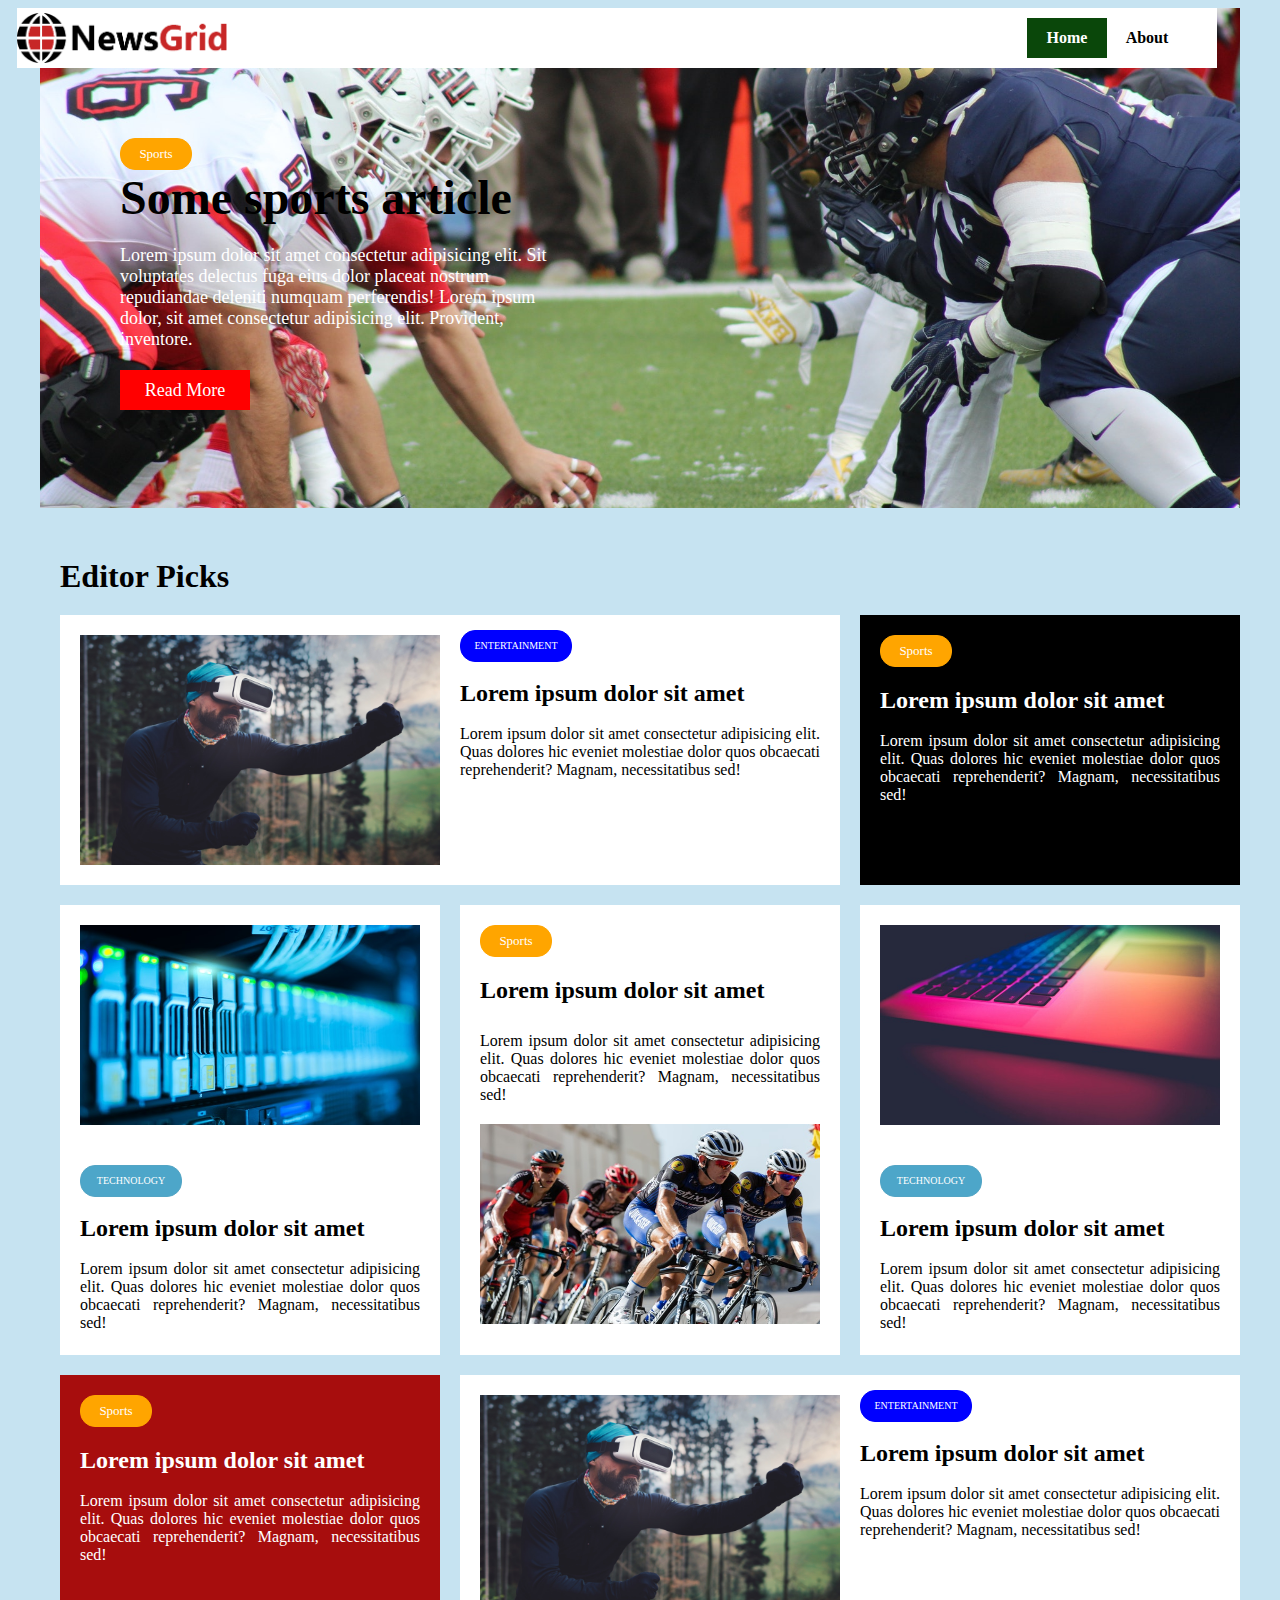
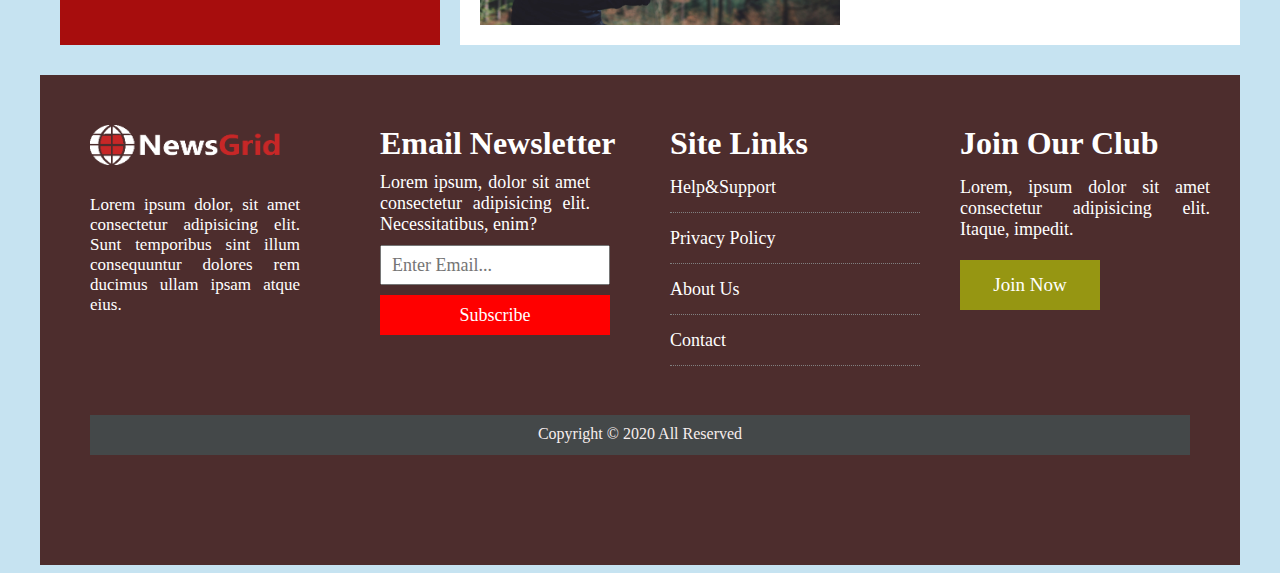
<file: index.html>
<html lang="en">
<head>
    <meta charset="UTF-8">
    <meta http-equiv="X-UA-Compatible" content="IE=edge">
    <meta name="viewport" content="width=device-width, initial-scale=1.0">
    <title>News Grid | Lasted News</title>
    <link rel="shorcut icon" href="images/icon.png">
    <link rel="stylesheet" href="style.css">
</head>
<body>
    <!-- navbar codes -->
        <div class="navbar">
             <div class="navbar1">
                <img src="images/logo.png" alt="">
             </div>
             <!-- <div class="navbar2">
                <h1>News<span style="color: rgb(5, 107, 5);">Grid</span> </h1>
            </div> -->
            <div class="navbar3">
                <ul>
                    <li>
                        <a href="index.html" class="home">Home</a>
                    </li>
                    <li>
                        <a href="about.html" class="about">About</a>
                    </li>
                </ul>
            </div>
        </div>
    <!-- view codes     -->
        <div class="view">
            <div class="view1">    
                <p class="sport">Sports</p>
                <h1>Some sports article</h1>
                <p class="para">Lorem ipsum dolor sit amet consectetur adipisicing elit. Sit voluptates delectus fuga eius dolor placeat nostrum repudiandae deleniti numquam perferendis! Lorem ipsum dolor, sit amet consectetur adipisicing elit. Provident, inventore.</p>
                <a href="article.html" class="readmore">Read More</a>
            </div>    
        </div>
    <!-- article codes     -->
        <div class="headers">
            <h1>Editor Picks</h1>
        </div>
        <div class="article">
            <div class="article1">
                <div class="article1a">
                    <img src="images/articles/ent1.jpg" alt="">
                </div>
                <div class="article1b">
                    <p class="paragra">ENTERTAINMENT</p><br>
                    <a href="" class="head"><h1>Lorem ipsum dolor sit amet</h1></a><br>
                    <p class="paragra2">Lorem ipsum dolor sit amet consectetur adipisicing elit. Quas dolores hic eveniet molestiae dolor quos obcaecati reprehenderit? Magnam, necessitatibus sed!</p>
                </div>
            </div>
            <div class="article2">
                <p class="sport" style="margin: 20px 0px 0px 20px;">Sports</p>
                <a href="" class="head" style="color:white;"><h1 style="padding: 20px 0px 0px 20px;">Lorem ipsum dolor sit amet</h1></a><br>
                <p class="paragra2" style="color: white; padding: 0px 20px 0px 20px;">Lorem ipsum dolor sit amet consectetur adipisicing elit. Quas dolores hic eveniet molestiae dolor quos obcaecati reprehenderit? Magnam, necessitatibus sed!</p>
            </div>
        </div>
        <div class="article">
            <div class="article3">
                <div class="article3a">
                    <img src="images/articles/tech1.jpg" alt="">
                </div>
                <div class="article3b">
                    <p class="paragraph">TECHNOLOGY</p><br>
                    <a href="" class="head"><h1 style="padding: 0px 0px 0px 20px;">Lorem ipsum dolor sit amet</h1></a><br>
                    <p class="paragra2" style="padding: 0px 20px 0px 20px;">Lorem ipsum dolor sit amet consectetur adipisicing elit. Quas dolores hic eveniet molestiae dolor quos obcaecati reprehenderit? Magnam, necessitatibus sed!</p>
                </div> 
            </div>
            <div class="article3" style="margin-left: 20px;">
                <div class="article3b">
                    <p class="sport" style="margin: 20px 0px 0px 20px;">Sports</p>
                    <a href="" class="head"><h1 style="padding: 20px 0px 0px 20px;">Lorem ipsum dolor sit amet</h1></a><br>
                    <p class="paragra2" style="padding: 10px 20px 0px 20px;">Lorem ipsum dolor sit amet consectetur adipisicing elit. Quas dolores hic eveniet molestiae dolor quos obcaecati reprehenderit? Magnam, necessitatibus sed!</p>
                </div>
                <div class="article3a">
                    <img src="images/articles/sports1.jpg" alt="">
                </div>
            </div>
            <div class="article3 style="margin: 10px 0px 0px 10px;">
                <div class="article3a">
                    <img src="images/articles/tech2.jpg" alt="">
                </div>
                <div class="article3b">
                    <p class="paragraph">TECHNOLOGY</p><br>
                    <a href="" class="head"><h1 style="padding: 0px 0px 0px 20px;">Lorem ipsum dolor sit amet</h1></a><br>
                    <p class="paragra2" style="padding: 0px 20px 0px 20px;">Lorem ipsum dolor sit amet consectetur adipisicing elit. Quas dolores hic eveniet molestiae dolor quos obcaecati reprehenderit? Magnam, necessitatibus sed!</p>
                </div> 
            </div>
        </div>    
        <div class="article">
            <div class="article2" style="background-color: rgb(167, 13, 13);">
                <p class="sport" style="margin: 20px 0px 0px 20px;">Sports</p>
                <a href="" class="head" style="color:white;"><h1 style="padding: 20px 0px 0px 20px;">Lorem ipsum dolor sit amet</h1></a><br>
                <p class="paragra2" style="color: white; padding: 0px 20px 0px 20px;">Lorem ipsum dolor sit amet consectetur adipisicing elit. Quas dolores hic eveniet molestiae dolor quos obcaecati reprehenderit? Magnam, necessitatibus sed!</p>
            </div>
            <div class="article1">
                <div class="article1a">
                    <img src="images/articles/ent1.jpg" alt="">
                </div>
                <div class="article1b">
                    <p class="paragra">ENTERTAINMENT</p><br>
                    <a href="" class="head"><h1>Lorem ipsum dolor sit amet</h1></a><br>
                    <p class="paragra2">Lorem ipsum dolor sit amet consectetur adipisicing elit. Quas dolores hic eveniet molestiae dolor quos obcaecati reprehenderit? Magnam, necessitatibus sed!</p>
                </div>
            </div>
        </div>
    <!-- join codes     -->
        <div class="join">
            <div class="join1">
                <img src="images/logo_light.png" alt="">
                <p>Lorem ipsum dolor, sit amet consectetur adipisicing elit. Sunt temporibus sint illum consequuntur dolores rem ducimus ullam ipsam atque eius.</p>
            </div>
            <div class="join2">
                <h1>Email Newsletter</h1>
                <p>Lorem ipsum, dolor sit amet consectetur adipisicing elit. Necessitatibus, enim?</p>
                <input type="email" placeholder="Enter Email...">
                <input type="button" value="Subscribe" class="button">
            </div>
            <div class="join3">
                <h1>Site Links</h1>
                <ul>
                    <li>
                        <a href="">Help&Support</a>
                    </li>
                    <li>
                        <a href="">Privacy Policy</a>
                    </li>
                    <li>
                        <a href="">About Us</a>
                    </li>
                    <li>
                        <a href="">Contact</a>
                    </li>
                </ul>
            </div>
            <div class="join4">
                <h1>Join Our Club</h1>
                <p>Lorem, ipsum dolor sit amet consectetur adipisicing elit. Itaque, impedit.</p>
                <a href="">Join Now</a>
            </div>
        </div>
        <div class="copyright">
            <div class="copyright1">
                <p>Copyright © 2020 All Reserved</p>
            </div>
        </div>
</body>
</html>
</file>
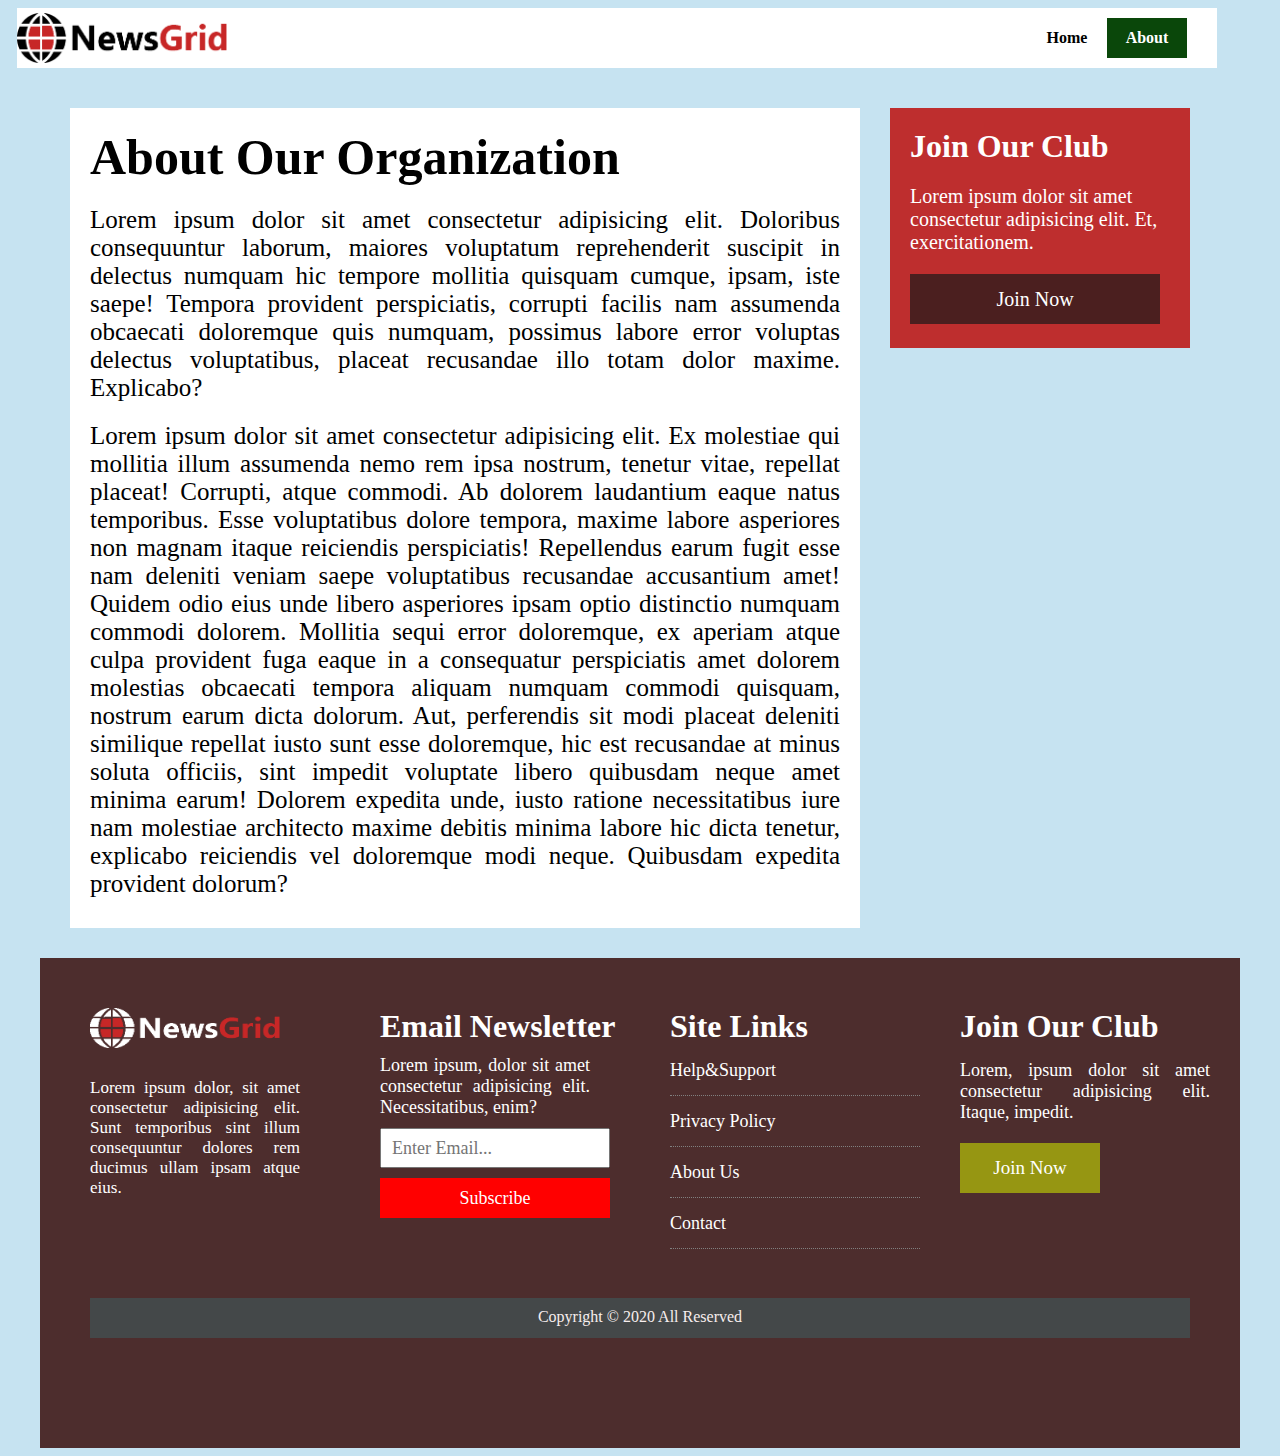
<file: about.html>
<html lang="en">
<head>
    <meta charset="UTF-8">
    <meta http-equiv="X-UA-Compatible" content="IE=edge">
    <meta name="viewport" content="width=device-width, initial-scale=1.0">
    <title>News Grid | Lasted News</title>
    <link rel="shorcut icon" href="images/icon.png">
    <link rel="stylesheet" href="style.css">
</head>
<body>
    <!-- navbar codes -->
        <div class="navbar">
            <div class="navbar1">
            <img src="images/logo.png" alt="">
            </div>
            <!-- <div class="navbar2">
            <h1>News<span style="color: rgb(5, 107, 5);">Grid</span> </h1>
        </div> -->
        <div class="navbar3">
            <ul>
                <li>
                    <a href="index.html" class="about">Home</a>
                </li>
                <li>
                    <a href="about.html" class="home">About</a>
                </li>
            </ul>
        </div>
        </div>
    <!-- about codes -->
        <div class="empty">

        </div>
        <div class="aboutus">
            <div class="aboutus1">
                <h1>About Our Organization</h1>
                <p>Lorem ipsum dolor sit amet consectetur adipisicing elit. Doloribus consequuntur laborum, maiores voluptatum reprehenderit suscipit in delectus numquam hic tempore mollitia quisquam cumque, ipsam, iste saepe! Tempora provident perspiciatis, corrupti facilis nam assumenda obcaecati doloremque quis numquam, possimus labore error voluptas delectus voluptatibus, placeat recusandae illo totam dolor maxime. Explicabo?</p>
                <p>Lorem ipsum dolor sit amet consectetur adipisicing elit. Ex molestiae qui mollitia illum assumenda nemo rem ipsa nostrum, tenetur vitae, repellat placeat! Corrupti, atque commodi. Ab dolorem laudantium eaque natus temporibus. Esse voluptatibus dolore tempora, maxime labore asperiores non magnam itaque reiciendis perspiciatis! Repellendus earum fugit esse nam deleniti veniam saepe voluptatibus recusandae accusantium amet! Quidem odio eius unde libero asperiores ipsam optio distinctio numquam commodi dolorem. Mollitia sequi error doloremque, ex aperiam atque culpa provident fuga eaque in a consequatur perspiciatis amet dolorem molestias obcaecati tempora aliquam numquam commodi quisquam, nostrum earum dicta dolorum. Aut, perferendis sit modi placeat deleniti similique repellat iusto sunt esse doloremque, hic est recusandae at minus soluta officiis, sint impedit voluptate libero quibusdam neque amet minima earum! Dolorem expedita unde, iusto ratione necessitatibus iure nam molestiae architecto maxime debitis minima labore hic dicta tenetur, explicabo reiciendis vel doloremque modi neque. Quibusdam expedita provident dolorum?</p>
            </div>
            <div class="aboutus2">
                <h1>Join Our Club</h1>
                <p>Lorem ipsum dolor sit amet consectetur adipisicing elit. Et, exercitationem.</p>
                <a href="" class="club">Join Now</a>
            </div>
        </div>
    <!-- join codes     -->
        <div class="join">
            <div class="join1">
                <img src="images/logo_light.png" alt="">
                <p>Lorem ipsum dolor, sit amet consectetur adipisicing elit. Sunt temporibus sint illum consequuntur dolores rem ducimus ullam ipsam atque eius.</p>
            </div>
            <div class="join2">
                <h1>Email Newsletter</h1>
                <p>Lorem ipsum, dolor sit amet consectetur adipisicing elit. Necessitatibus, enim?</p>
                <input type="email" placeholder="Enter Email...">
                <input type="button" value="Subscribe" class="button">
            </div>
            <div class="join3">
                <h1>Site Links</h1>
                <ul>
                    <li>
                        <a href="">Help&Support</a>
                    </li>
                    <li>
                        <a href="">Privacy Policy</a>
                    </li>
                    <li>
                        <a href="">About Us</a>
                    </li>
                    <li>
                        <a href="">Contact</a>
                    </li>
                </ul>
            </div>
            <div class="join4">
                <h1>Join Our Club</h1>
                <p>Lorem, ipsum dolor sit amet consectetur adipisicing elit. Itaque, impedit.</p>
                <a href="">Join Now</a>
            </div>
        </div>
        <div class="copyright">
            <div class="copyright1">
                <p>Copyright © 2020 All Reserved</p>
            </div>
        </div>    
</body>
</html>
</file>
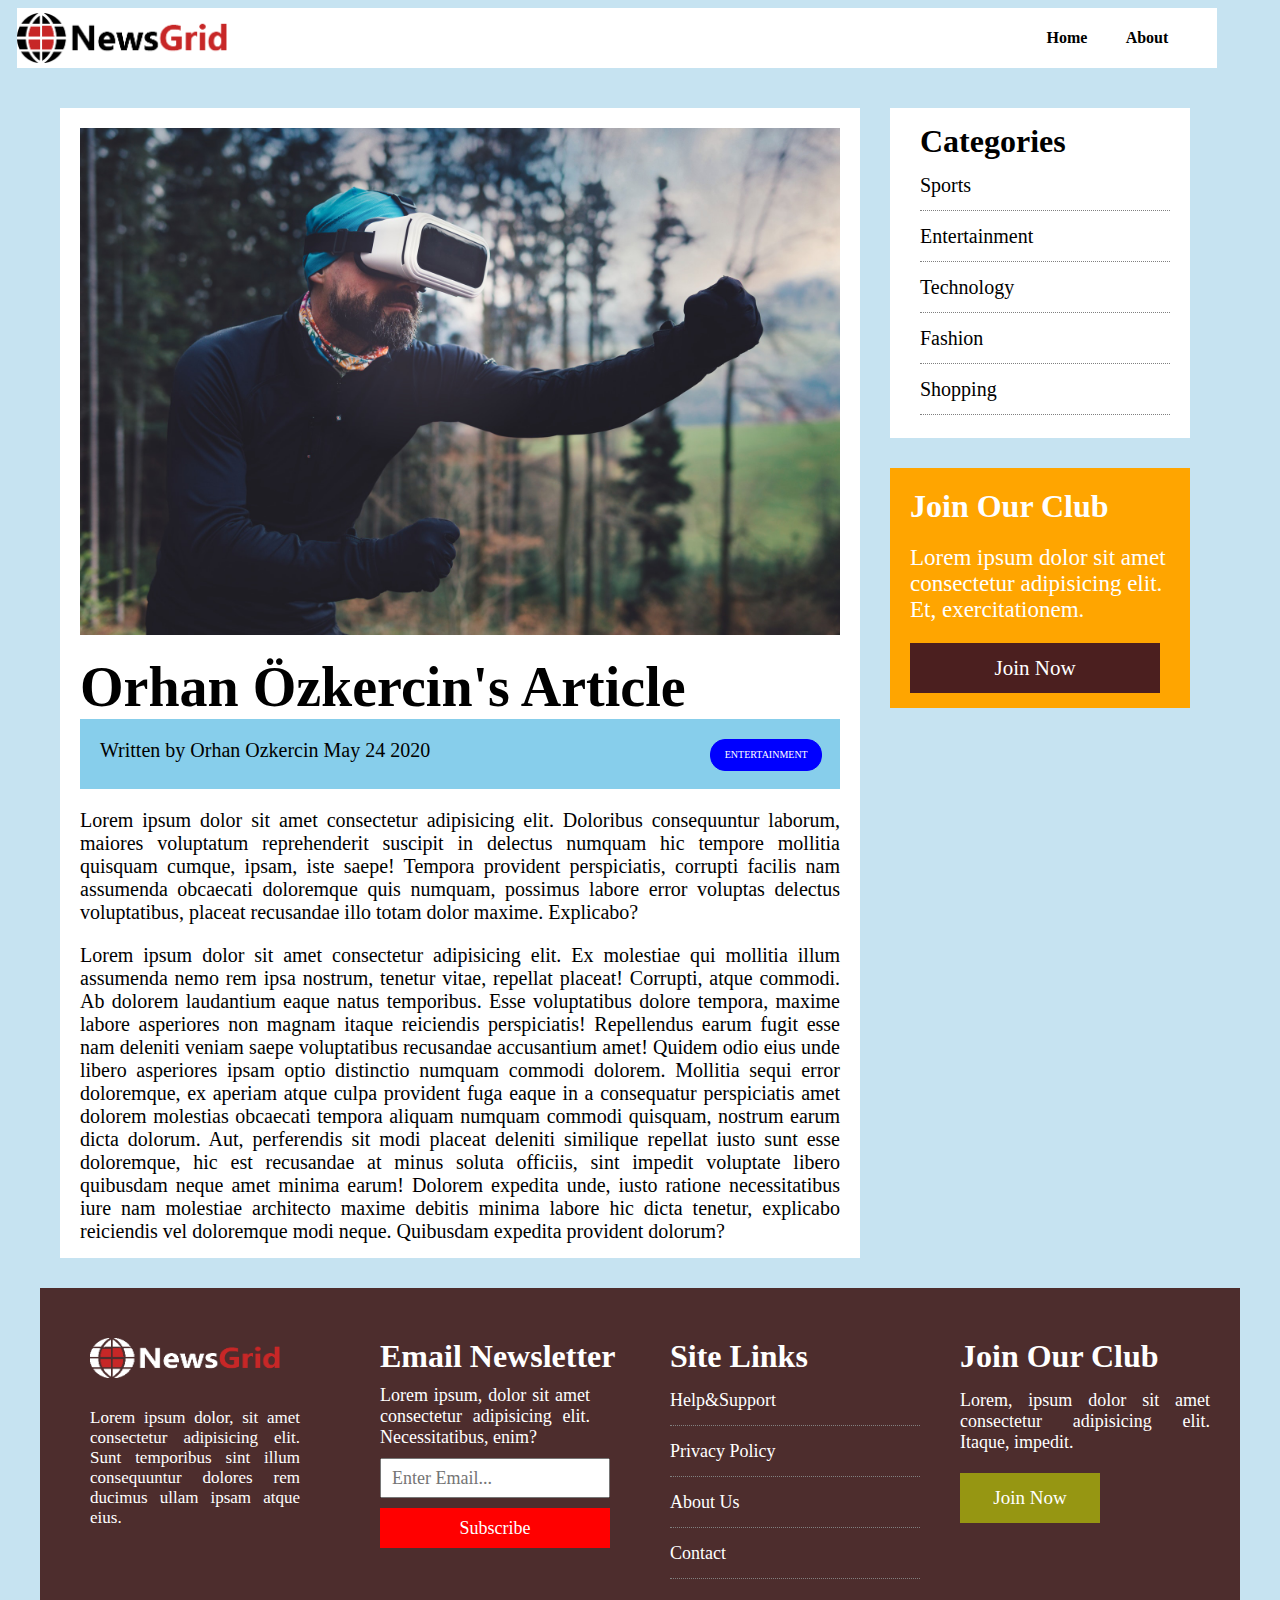
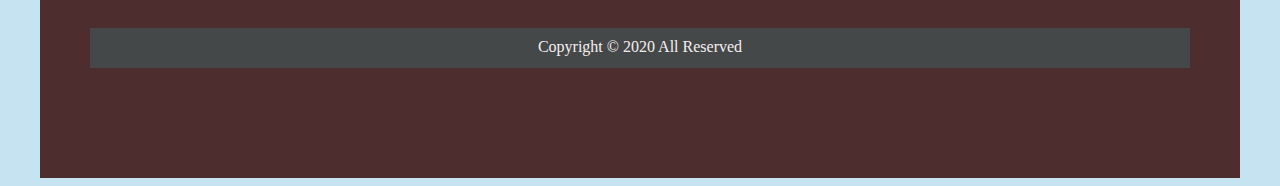
<file: article.html>
<html lang="en">
<head>
    <meta charset="UTF-8">
    <meta http-equiv="X-UA-Compatible" content="IE=edge">
    <meta name="viewport" content="width=device-width, initial-scale=1.0">
    <title>News Grid | Lasted News</title>
    <link rel="shorcut icon" href="images/icon.png">
    <link rel="stylesheet" href="style.css"></head>
<body>
    <!-- navbar codes -->
        <div class="navbar">
            <div class="navbar1">
            <img src="images/logo.png" alt="">
            </div>
            <!-- <div class="navbar2">
            <h1>News<span style="color: rgb(5, 107, 5);">Grid</span> </h1>
        </div> -->
        <div class="navbar3">
            <ul>
                <li>
                    <a href="index.html" class="about">Home</a>
                </li>
                <li>
                    <a href="about.html" class="about">About</a>
                </li>
            </ul>
            </div>
        </div>
    <!-- orhan codes     -->
        <div class="empty"></div>
        <div class="orhan">
            <div class="orhan1">
                <img src="images/articles/ent1.jpg" alt="">
                <h1>Orhan Özkercin's Article</h1>
                <div class="orhan1a">
                    <p>Written by Orhan Ozkercin May 24 2020</p>
                    <p class="enter">ENTERTAINMENT</p>
                </div>
                <div class="enter1">
                    <p>Lorem ipsum dolor sit amet consectetur adipisicing elit. Doloribus consequuntur laborum, maiores voluptatum reprehenderit suscipit in delectus numquam hic tempore mollitia quisquam cumque, ipsam, iste saepe! Tempora provident perspiciatis, corrupti facilis nam assumenda obcaecati doloremque quis numquam, possimus labore error voluptas delectus voluptatibus, placeat recusandae illo totam dolor maxime. Explicabo?</p>
                    <p style="padding-left: -10px;">Lorem ipsum dolor sit amet consectetur adipisicing elit. Ex molestiae qui mollitia illum assumenda nemo rem ipsa nostrum, tenetur vitae, repellat placeat! Corrupti, atque commodi. Ab dolorem laudantium eaque natus temporibus. Esse voluptatibus dolore tempora, maxime labore asperiores non magnam itaque reiciendis perspiciatis! Repellendus earum fugit esse nam deleniti veniam saepe voluptatibus recusandae accusantium amet! Quidem odio eius unde libero asperiores ipsam optio distinctio numquam commodi dolorem. Mollitia sequi error doloremque, ex aperiam atque culpa provident fuga eaque in a consequatur perspiciatis amet dolorem molestias obcaecati tempora aliquam numquam commodi quisquam, nostrum earum dicta dolorum. Aut, perferendis sit modi placeat deleniti similique repellat iusto sunt esse doloremque, hic est recusandae at minus soluta officiis, sint impedit voluptate libero quibusdam neque amet minima earum! Dolorem expedita unde, iusto ratione necessitatibus iure nam molestiae architecto maxime debitis minima labore hic dicta tenetur, explicabo reiciendis vel doloremque modi neque. Quibusdam expedita provident dolorum?</p>
                </div>
            </div>
            <div class="orhan2">
                <div class="orhan2">
                    <h1>Categories</h1>
                    <ul>
                        <li>
                            <a href="">Sports</a>
                        </li>
                        <li>
                            <a href="">Entertainment</a>
                        </li>
                        <li>
                            <a href="">Technology</a>
                        </li>
                        <li>
                            <a href="">Fashion</a>
                        </li>
                        <li>
                            <a href="">Shopping</a>
                        </li>
                    </ul>
                </div>
                <div class="orhan3" style="">
                    <h1>Join Our Club</h1>
                    <p>Lorem ipsum dolor sit amet consectetur adipisicing elit. Et, exercitationem.</p>
                    <a href="" class="club" style="color: white; font-size: 21px;">Join Now</a>
                </div>
            </div>
        </div>
    <!-- join codes     -->
        <div class="join">
            <div class="join1">
                <img src="images/logo_light.png" alt="">
                <p>Lorem ipsum dolor, sit amet consectetur adipisicing elit. Sunt temporibus sint illum consequuntur dolores rem ducimus ullam ipsam atque eius.</p>
            </div>
            <div class="join2">
                <h1>Email Newsletter</h1>
                <p>Lorem ipsum, dolor sit amet consectetur adipisicing elit. Necessitatibus, enim?</p>
                <input type="email" placeholder="Enter Email...">
                <input type="button" value="Subscribe" class="button">
            </div>
            <div class="join3">
                <h1>Site Links</h1>
                <ul>
                    <li>
                        <a href="">Help&Support</a>
                    </li>
                    <li>
                        <a href="">Privacy Policy</a>
                    </li>
                    <li>
                        <a href="">About Us</a>
                    </li>
                    <li>
                        <a href="">Contact</a>
                    </li>
                </ul>
            </div>
            <div class="join4">
                <h1>Join Our Club</h1>
                <p>Lorem, ipsum dolor sit amet consectetur adipisicing elit. Itaque, impedit.</p>
                <a href="">Join Now</a>
            </div>
        </div>
        <div class="copyright">
            <div class="copyright1">
                <p>Copyright © 2020 All Reserved</p>
            </div>
        </div>    
</body>
</html>
</file>
<file: style.css>
body *{
    margin: 0;
    padding: 0;
    font-family: Impact;
}
body{
    background-color: rgb(198, 227, 241);
}
/* -------------------------------------------- */
/* navbar codes */
.navbar{
    width: 1200px;
    margin: 0 auto;
    color: white;
    height: 60px;
    display: flex;
    position: fixed;
    background-color: white;
    margin-left: 9px;
}
.navbar1{
    float: left;
}
.navbar1 img{
    width: 210px;
    height: 50px;
    padding-top: 5px;
}
.navbar2 h1{
    font-size: 2em;
    padding-top: 5px;
    color: black;
}
.navbar3{
    margin: 10px 0px 0px 800px
}
ul{
    list-style-type: none;
}
.navbar3 li{
    float: left;
}
.home{
    width: 80px;
    height: 40px;
    line-height: 40px;
    text-align: center;
    background-color: rgb(10, 71, 10);
    color: white;
    float: left;
    display: block;
    text-decoration: none;
    font-weight: 700;
}
.about{
    width: 80px;
    height: 40px;
    height: 40px;
    line-height: 40px;
    text-align: center;
    background-color: white;
    color: black;
    display: block;
    text-decoration: none;
    font-weight: 700;
}
.home:hover{
    color: black;
    background-color: rgba(234, 242, 245,0.8);
}
.about:hover{
    background-color: rgba(234, 242, 245,0.8);
}
/* ----------------------------------------------------------- */
.view{
    width: 1200px;
    margin: 0 auto;
    height: 500px;
    background: url(images/featured.jpg) no-repeat center center/cover;
    /* position: relative;
    top: 30px; */
}
.view1{
    padding: 130px 0px 0px 80px;
}
.sport{
    width: 70px;
    height: 30px;
    line-height: 30px;
    border: 1px solid orange;
    background-color: orange;
    border-radius: 15px;
    text-align: center;
    color: white;
    font-size: 13px;
}
.view1 h1{
    padding-top: 0px;
    color: black;
    font-size: 3em;
    font-family: Impact;
}
.para{
    width: 450px;
    padding-top: 20px;
    text-align: left;
    color: white;
    font-size: 18px;
}
.readmore{
    width: 130px;
    height: 40px;
    line-height: 40px;
    background-color: red;
    color: white;
    text-align: center;
    text-decoration: none;
    display: block;
    margin-top: 20px;
    font-size: 18px;
}
/* --------------------------------------------- */
.headers{
    width: 1200px;
    margin: 0 auto;
}
.headers h1{
    padding: 50px 0px 0px 20px;
}
.article{
    width: 1200px;
    margin: 0 auto;
    display: flex;
}

.article1{
    background-color: white;
    width: 780px;
    height: 270px;
    margin: 20px 0px 0px 20px;
}
.article1a{
    float: left;
    padding: 20px;
}
.article1a img{
    width: 360px;
    height: 230px;
}
.article1b{
    margin: 0px 0px 0px 350px;
    padding-top: 15px;
}
.paragra{
    width: 110px;
    height: 30px;
    font-size: 10px;
    line-height: 30px;
    background-color: blue;
    color: white;
    text-align: center;
    border: 1px solid blue;
    border-radius: 15px;
    margin-left: 50px;
}
.head{
    text-decoration: none;
    color: black;
    font-size: 12px;
}
.paragra2{
    text-align: justify;
    padding-right: 20px;
}
.article2{
    width: 380px;
    height: 270px;
    background-color: black;
    margin: 20px 0px 0px 20px;
}
/* ------------------------------------------------- */
/* article3 codes */
.article3{
    background-color: white;
    width: 380px;
    height: 450px;
    margin: 20px 0px 0px 20px;
    float: left;
}
.article3a{
}
.article3a img{
    width: 340px;
    height: 200px;
    padding: 20px;
}
.paragraph{
    width: 100px;
    height: 30px;
    font-size: 10px;
    line-height: 30px;
    background-color: rgb(77, 166, 201);
    color: white;
    text-align: center;
    border: 1px solid rgb(83, 165, 197);
    border-radius: 15px;
    margin-left: 20px;
    margin-top: 20px;
}
/* ------------------------------------------------------------- */
/* join codes */
.join{
    width: 1200px;
    margin: 0 auto;
    height: 320px;
    background-color: rgb(77, 45, 45);
    display: flex;
    top: 30px;
    position: relative;
}
.join1{
    width: 250px;
    height: 200px;
    padding: 50px 0px 0px 50px;
}
.join1 img{
    width: 190px;
    height: 40px;
}
.join1 p{
    font-size: 17px;
    width: 210px;
    color: white;
    text-align: justify;
    padding-top: 30px;
}
.join2{
    width: 250px;
    height: 220px;
    padding: 50px 0px 0px 40px;
}
.join2 h1{
    color: white;
}
.join2 P{
    color: white;
    text-align: justify;
    width: 210px;
    font-size: 18px;
    padding-top: 10px;
}
.join2 input{
    margin-top: 10px;
    width: 230px;
    height: 40px;
    padding: 10px;
    font-size: 18px;
}
.button{
    background-color: red;
    color: white;
    border: 0px;
    text-align: center;
}
.button:hover{
    background-color: rgb(204, 37, 37);
}
.join3{
    width: 250px;
    height: 220px;
    padding: 50px 0px 0px 40px;
}
.join3 h1{
    color: white;
}
.join3 ul{
    list-style-type: none;
}
.join3 li{
    border-bottom: 1px dotted gray;
}
.join3 a{
    width: 210px;
    height: 50px;
    line-height: 50px;
    text-align: center;
    text-decoration: none;
    color: white;
    font-size: 18px;
}
.join4{
    width: 250px;
    height: 220px;
    padding: 50px 0px 0px 40px;
}
.join4 h1{
    color: white;
}
.join4 p{
    color: white;
    font-size: 18px;
    text-align: justify;
    padding-top: 15px;
}
.join4 a{
    width: 140px;
    height: 50px;
    line-height: 50px;
    background-color: rgb(150, 150, 18);
    text-align: center;
    display: block;
    color: white;
    text-decoration: none;
    font-size: 19px;
    margin-top: 20px;
}
.copyright{
    background-color:rgb(77, 45, 45);
    width: 1200px;
    height: 200px;
    margin: 0 auto;
}
.copyright1{
    width: 1100px;
    height: 40px;
    background-color: rgb(68, 72, 73);
    position: relative;
    top: 50px;
    margin-left: 50px;
}
.copyright1 p{
    color: rgb(247, 238, 238);
    text-align: center;
    padding-top: 10px;
}
/* ----------------------------------------- */
/* About codes */
.empty{
    width: 1200px;
    margin: 0 auto;
    height: 100px;
}
.aboutus{
    width: 1200px;
    margin: 0 auto;
    display: flex;
}
.aboutus1{
    background-color: white;
    width: 750px;
    height: 780px;
    font-size: 25px;
    padding: 20px;
    text-align: justify;
    margin-left: 30px;
}
.aboutus h1{
    color: black;
}
.aboutus p{
    color: black;
    padding-top: 20px;
}
.aboutus2{
    width: 300px;
    height: 240px;
    background-color: rgb(190, 46, 46);
    margin-left: 30px;
}
.aboutus2 h1{
    color: white;
    padding: 20px 0px 0px 20px;
}
.aboutus2 p{
    color: white;
    padding: 20px 0px 0px 20px;
    font-size: 20px;
}
.club{
    width: 250px;
    height: 50px;
    line-height: 50px;
    display: block;
    text-decoration: none;
    background-color: rgb(75, 31, 31);
    text-align: center;
    margin: 20px 0px 0px 20px;
    color: white;
    font-size: 20px;
}
/* --------------------------------------------------- */
/* orhan codes */
.orhan{
    width: 1200px;
    margin: 0 auto;
    display: flex;
}
.orhan1{
    width: 800px;
    background-color: white;
    margin-left: 20px;
    height: 1150px;
}
.orhan1 img{
    width: 760px;
    padding: 20px;
}
.orhan1 h1{
    font-size:3.5em;
    padding-left: 20px;
}
.orhan1a{
    width: 740px;
    height: 50px;
    background-color: skyblue;
    margin-left: 20px;
    margin-right: 20px;
    font-size: 20px;
    padding: 20px 0px 0px 20px;
}
.orhan1a p{
    float: left;
}
.enter{
    width: 110px;
    height: 30px;
    font-size: 10px;
    line-height: 30px;
    background-color: blue;
    color: white;
    text-align: center;
    border: 1px solid blue;
    border-radius: 15px;
    margin-left: 280px;
    display: block;
}
.enter1{
    
}
.enter1 p{
    font-size: 20px;
    text-align: justify;
    padding: 20px 20px 0px 20px;
}
.orhan2{
    width: 270px;
    height: 330px;
    background-color: white;
    margin-left: 30px;
}
.orhan2 h1{
    padding-top: 15px;
}
.orhan2 ul{
    list-style-type: none;
}
.orhan2 li{
    border-bottom: 1px dotted gray;
    width: 250px;
}
.orhan2 a{
    text-decoration: none;
    color: black;
    height: 50px;
    font-size: 20px;
    line-height: 50px;
}
.orhan3{
    width: 300px;
    height: 240px;
    background-color: orange;
    margin-top: 30px;
}
.orhan3 h1{
    color: white;
    padding: 20px;
}
.orhan3 p{
    color: white;
    padding: 0px 20px 0px 20px;
    font-size: 23px;
}
/* --------------------------------------------------------------------- */
</file>
